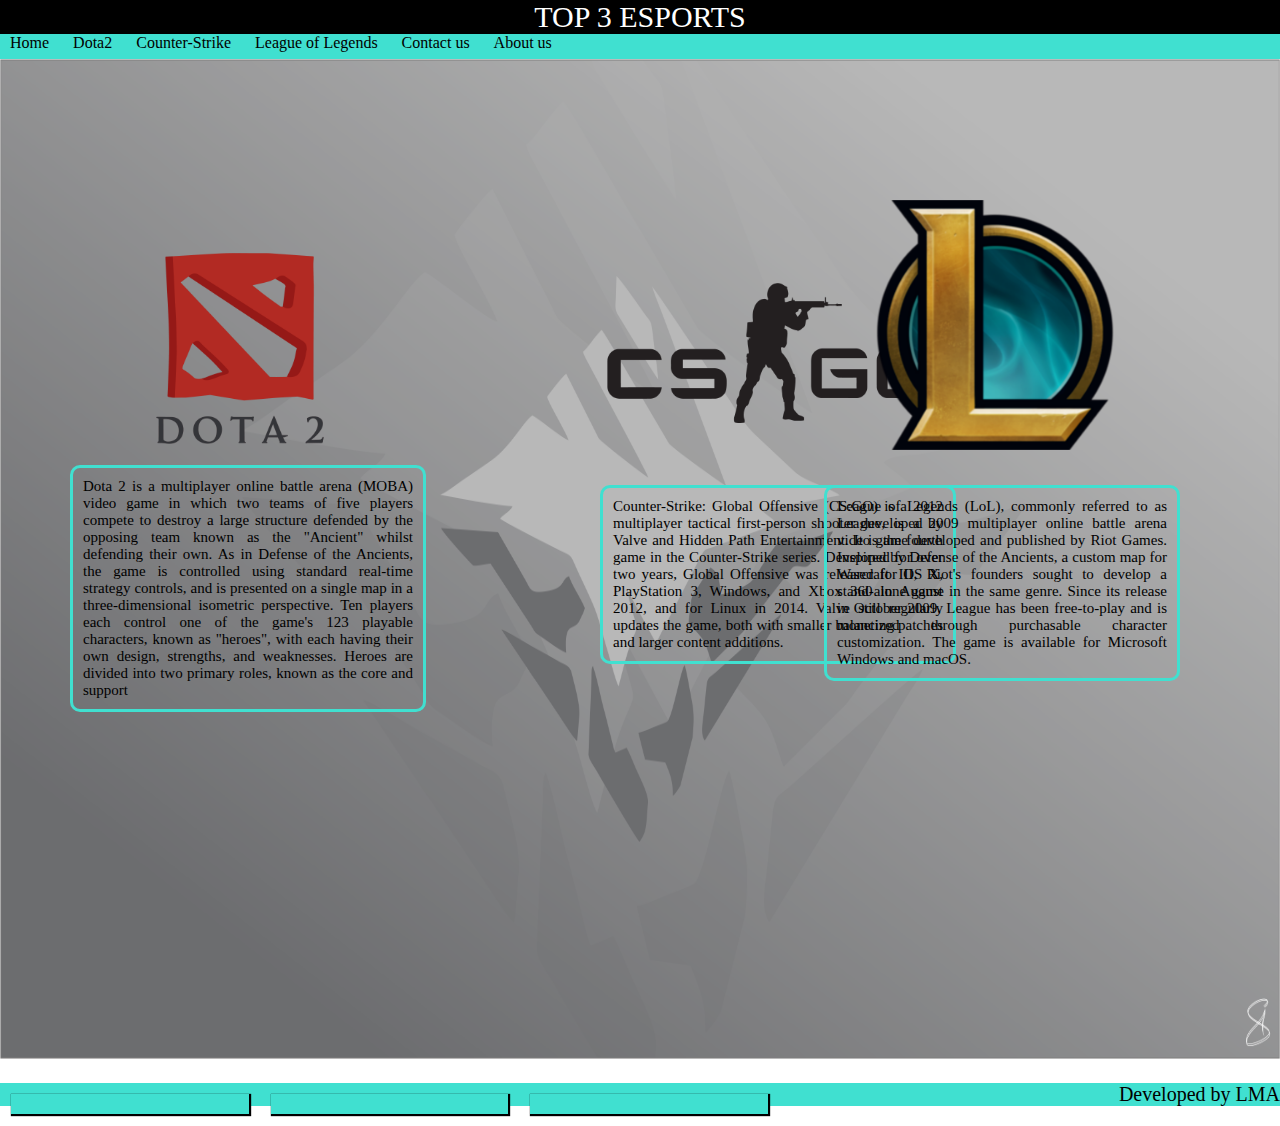
<file: index.html>
<!DOCTYPE html>
<html>
<head>
	<meta charset="utf-8">
	<meta name="viewport" content="width=device-width, initial-scale=1">
	<title>Esports</title>
	<link rel="stylesheet" type="text/css" href="style.css">
	
	
</head>
<body>
	<header>Top 3 Esports</header>
	<nav>
		<a href="index.html">Home</a>

			<a href="dota2.html">Dota2</a>
			<a href="csgo.html">Counter-Strike</a>
			<a href="lol.html">League of Legends</a>
			<a href="contact.html">Contact us</a>
			<a href="about.html">About us</a>
			
		
	</nav>

	<div class="esimg">
		<img class="eimg" src="bg.png">	
	</div>

	<div class="row">
	<div class="col">
		<img class="d2png" src="d2.png">
		
		<p class="pd2">Dota 2 is a multiplayer online battle arena (MOBA) video game in which two teams of five players compete to destroy a large structure defended by the opposing team known as the "Ancient" whilst defending their own. As in Defense of the Ancients, the game is controlled using standard real-time strategy controls, and is presented on a single map in a three-dimensional isometric perspective. Ten players each control one of the game's 123 playable characters, known as "heroes", with each having their own design, strengths, and weaknesses. Heroes are divided into two primary roles, known as the core and support</p>
	</div>

	<div class="col">
		<img class="cspng" src="cs.png">
		<p class="pcs">Counter-Strike: Global Offensive (CS:GO) is a 2012 multiplayer tactical first-person shooter developed by Valve and Hidden Path Entertainment. It is the fourth game in the Counter-Strike series. Developed for over two years, Global Offensive was released for OS X, PlayStation 3, Windows, and Xbox 360 in August 2012, and for Linux in 2014. Valve still regularly updates the game, both with smaller balancing patches and larger content additions.</p>
	</div>

	<div class="col">
		<img class="lpng" src="lol.png">
		<p class="pl">League of Legends (LoL), commonly referred to as League, is a 2009 multiplayer online battle arena video game developed and published by Riot Games. Inspired by Defense of the Ancients, a custom map for Warcraft III, Riot's founders sought to develop a stand-alone game in the same genre. Since its release in October 2009, League has been free-to-play and is monetized through purchasable character customization. The game is available for Microsoft Windows and macOS.</p>
	</div>

	
	
		
	
	<footer>
		<p>Developed by LMA</p>
	</footer>
</body>
</html>
</file>
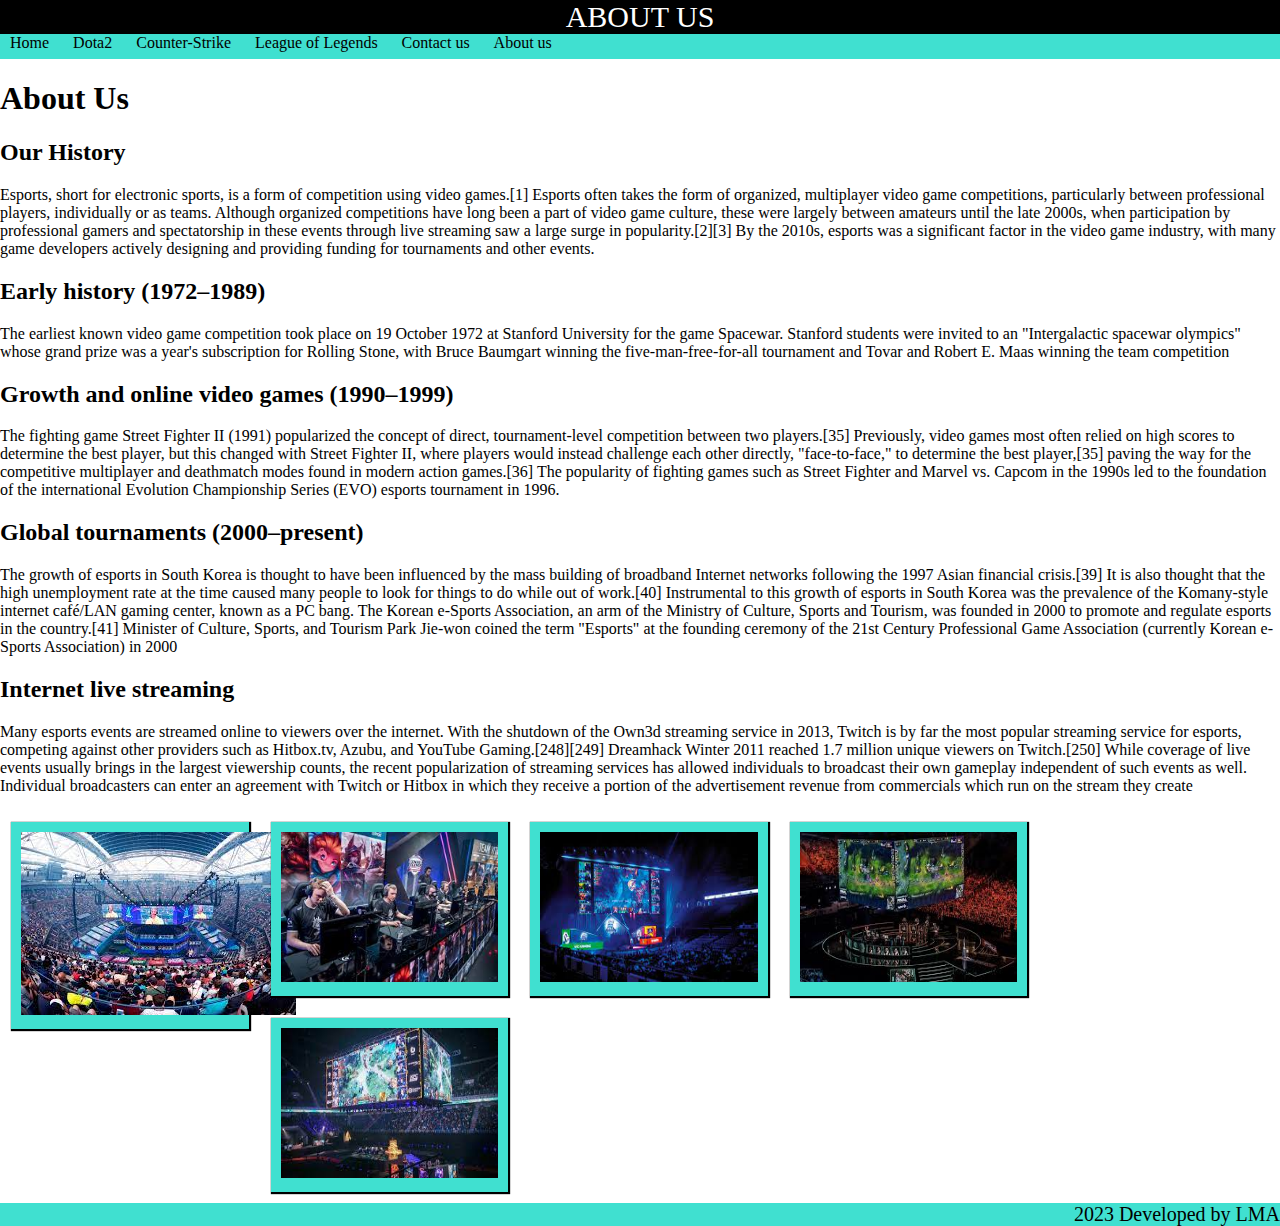
<file: about.html>
<!DOCTYPE html>
<html>
<head>
	<meta charset="utf-8">
	<meta name="viewport" content="width=device-width, initial-scale=1">
	<title>Esports</title>
	<link rel="stylesheet" type="text/css" href="style.css">
</head>
<body>
	<!-- slide -->
	<header>About us</header>
	<nav>
		<a href="index.html">Home</a>

			<a href="dota2.html">Dota2</a>
			<a href="csgo.html">Counter-Strike</a>
			<a href="lol.html">League of Legends</a>
			<a href="contact.html">Contact us</a>
			<a href="about.html">About us</a>
		
	</nav>
	

	
	<!-- slide -->

	<!-- famous place -->

		<h1>About Us</h1>
		<div class="about">
			<h2>Our History</h2>
			<p>Esports, short for electronic sports, is a form of competition using video games.[1] Esports often takes the form of organized, multiplayer video game competitions, particularly between professional players, individually or as teams. Although organized competitions have long been a part of video game culture, these were largely between amateurs until the late 2000s, when participation by professional gamers and spectatorship in these events through live streaming saw a large surge in popularity.[2][3] By the 2010s, esports was a significant factor in the video game industry, with many game developers actively designing and providing funding for tournaments and other events.</p>
			<p>
			<h2>Early history (1972–1989)</h2>
			The earliest known video game competition took place on 19 October 1972 at Stanford University for the game Spacewar. Stanford students were invited to an "Intergalactic spacewar olympics" whose grand prize was a year's subscription for Rolling Stone, with Bruce Baumgart winning the five-man-free-for-all tournament and Tovar and Robert E. Maas winning the team competition
			</p>
			<h2>Growth and online video games (1990–1999)</h2>
			<p>
				The fighting game Street Fighter II (1991) popularized the concept of direct, tournament-level competition between two players.[35] Previously, video games most often relied on high scores to determine the best player, but this changed with Street Fighter II, where players would instead challenge each other directly, "face-to-face," to determine the best player,[35] paving the way for the competitive multiplayer and deathmatch modes found in modern action games.[36] The popularity of fighting games such as Street Fighter and Marvel vs. Capcom in the 1990s led to the foundation of the international Evolution Championship Series (EVO) esports tournament in 1996.
			</p>
			<h2>Global tournaments (2000–present)</h2>
			<p>
				The growth of esports in South Korea is thought to have been influenced by the mass building of broadband Internet networks following the 1997 Asian financial crisis.[39] It is also thought that the high unemployment rate at the time caused many people to look for things to do while out of work.[40] Instrumental to this growth of esports in South Korea was the prevalence of the Komany-style internet café/LAN gaming center, known as a PC bang. The Korean e-Sports Association, an arm of the Ministry of Culture, Sports and Tourism, was founded in 2000 to promote and regulate esports in the country.[41] Minister of Culture, Sports, and Tourism Park Jie-won coined the term "Esports" at the founding ceremony of the 21st Century Professional Game Association (currently Korean e-Sports Association) in 2000
				
			</p>
			<h2>Internet live streaming</h2>
			<p>
				Many esports events are streamed online to viewers over the internet. With the shutdown of the Own3d streaming service in 2013, Twitch is by far the most popular streaming service for esports, competing against other providers such as Hitbox.tv, Azubu, and YouTube Gaming.[248][249] Dreamhack Winter 2011 reached 1.7 million unique viewers on Twitch.[250] While coverage of live events usually brings in the largest viewership counts, the recent popularization of streaming services has allowed individuals to broadcast their own gameplay independent of such events as well. Individual broadcasters can enter an agreement with Twitch or Hitbox in which they receive a portion of the advertisement revenue from commercials which run on the stream they create
			</p>

		</div>
		<div class="row">
			<div class="col">
				<img src="e1.jpg">

			</div>
			<div class="col">
				<img class="abimg" src="e2.jpg">
				
			</div>
			<div class="col">
				<img class="abimg" src="e3.jpg">
				
			</div>
			<div  class="col">
				<img class="abimg" src="e4.jpg">
				
			</div>
			<div class="col">
				<img class="abimg" src="e5.jpg">
				
			</div>
			
		</div>
		
	



	<!-- famous place -->	


	<footer>2023 Developed by LMA</footer>

</body>
</html>
</file>
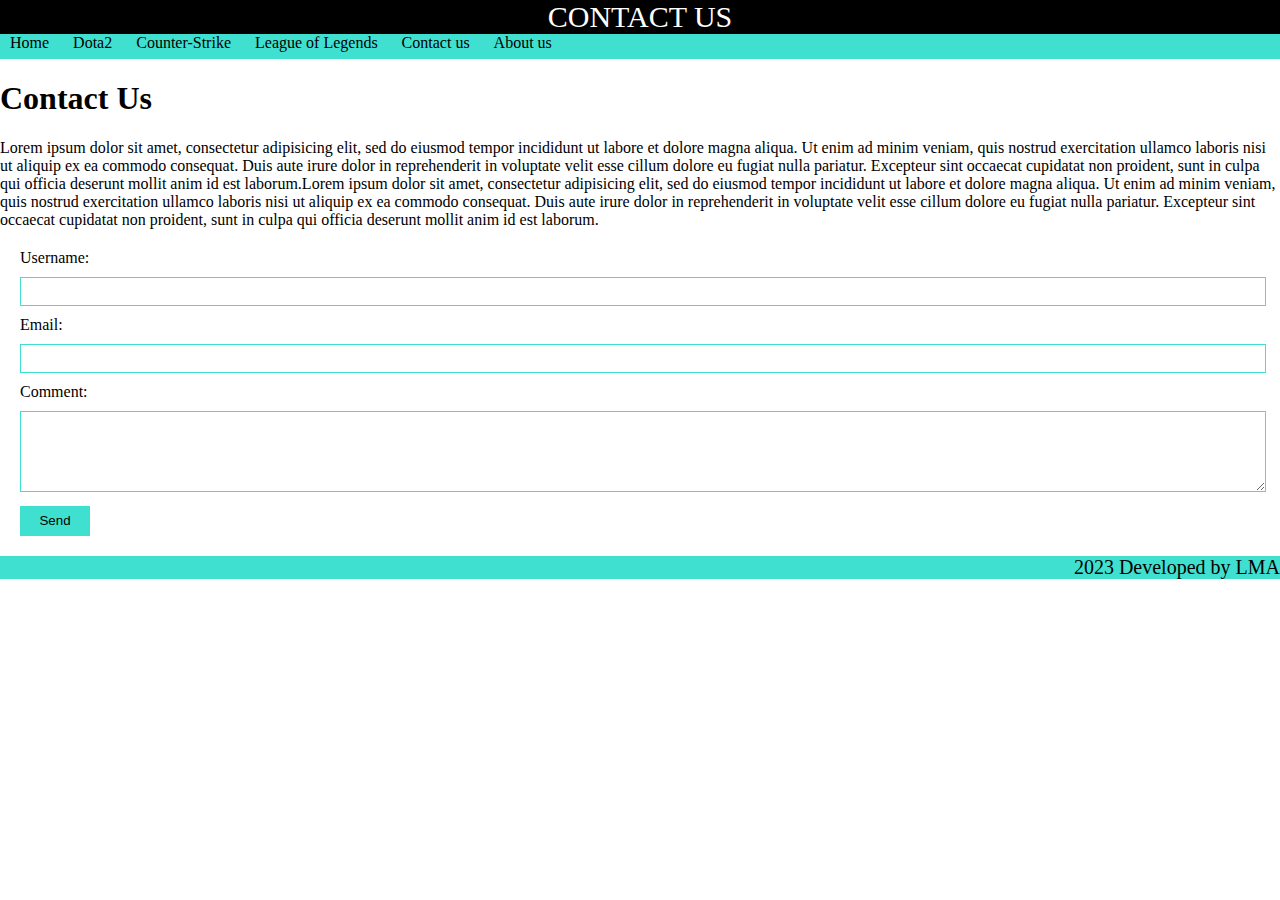
<file: contact.html>
<!DOCTYPE html>
<html>
<head>
	<meta charset="utf-8">
	<meta name="viewport" content="width=device-width, initial-scale=1">
	<title>Esports</title>
	<link rel="stylesheet" type="text/css" href="style.css">
</head>
<body>
	<!-- slide -->
	<header>Contact us</header>
	<nav>
		<a href="index.html">Home</a>

			<a href="dota2.html">Dota2</a>
			<a href="csgo.html">Counter-Strike</a>
			<a href="lol.html">League of Legends</a>
			<a href="contact.html">Contact us</a>
			<a href="about.html">About us</a>
			
		
	</nav>
	

	
	<!-- slide -->

	<!-- famous place -->

		<h1>Contact Us</h1>
		<div class="about">
			<p>Lorem ipsum dolor sit amet, consectetur adipisicing elit, sed do eiusmod
			tempor incididunt ut labore et dolore magna aliqua. Ut enim ad minim veniam,
			quis nostrud exercitation ullamco laboris nisi ut aliquip ex ea commodo
			consequat. Duis aute irure dolor in reprehenderit in voluptate velit esse
			cillum dolore eu fugiat nulla pariatur. Excepteur sint occaecat cupidatat non
			proident, sunt in culpa qui officia deserunt mollit anim id est laborum.Lorem ipsum dolor sit amet, consectetur adipisicing elit, sed do eiusmod
			tempor incididunt ut labore et dolore magna aliqua. Ut enim ad minim veniam,
			quis nostrud exercitation ullamco laboris nisi ut aliquip ex ea commodo
			consequat. Duis aute irure dolor in reprehenderit in voluptate velit esse
			cillum dolore eu fugiat nulla pariatur. Excepteur sint occaecat cupidatat non
			proident, sunt in culpa qui officia deserunt mollit anim id est laborum.</p>
		</div>
		<form>
			Username:<br>
			<input type="text" name=""><br>
			Email:<br>
			<input type="email" name=""><br>
			Comment:<br>
			<textarea rows="5"></textarea><br>
			<button>Send</button><br>
		</form>
		
		



	<!-- famous place -->	


	<footer>2023 Developed by LMA</footer>

</body>
</html>
</file>
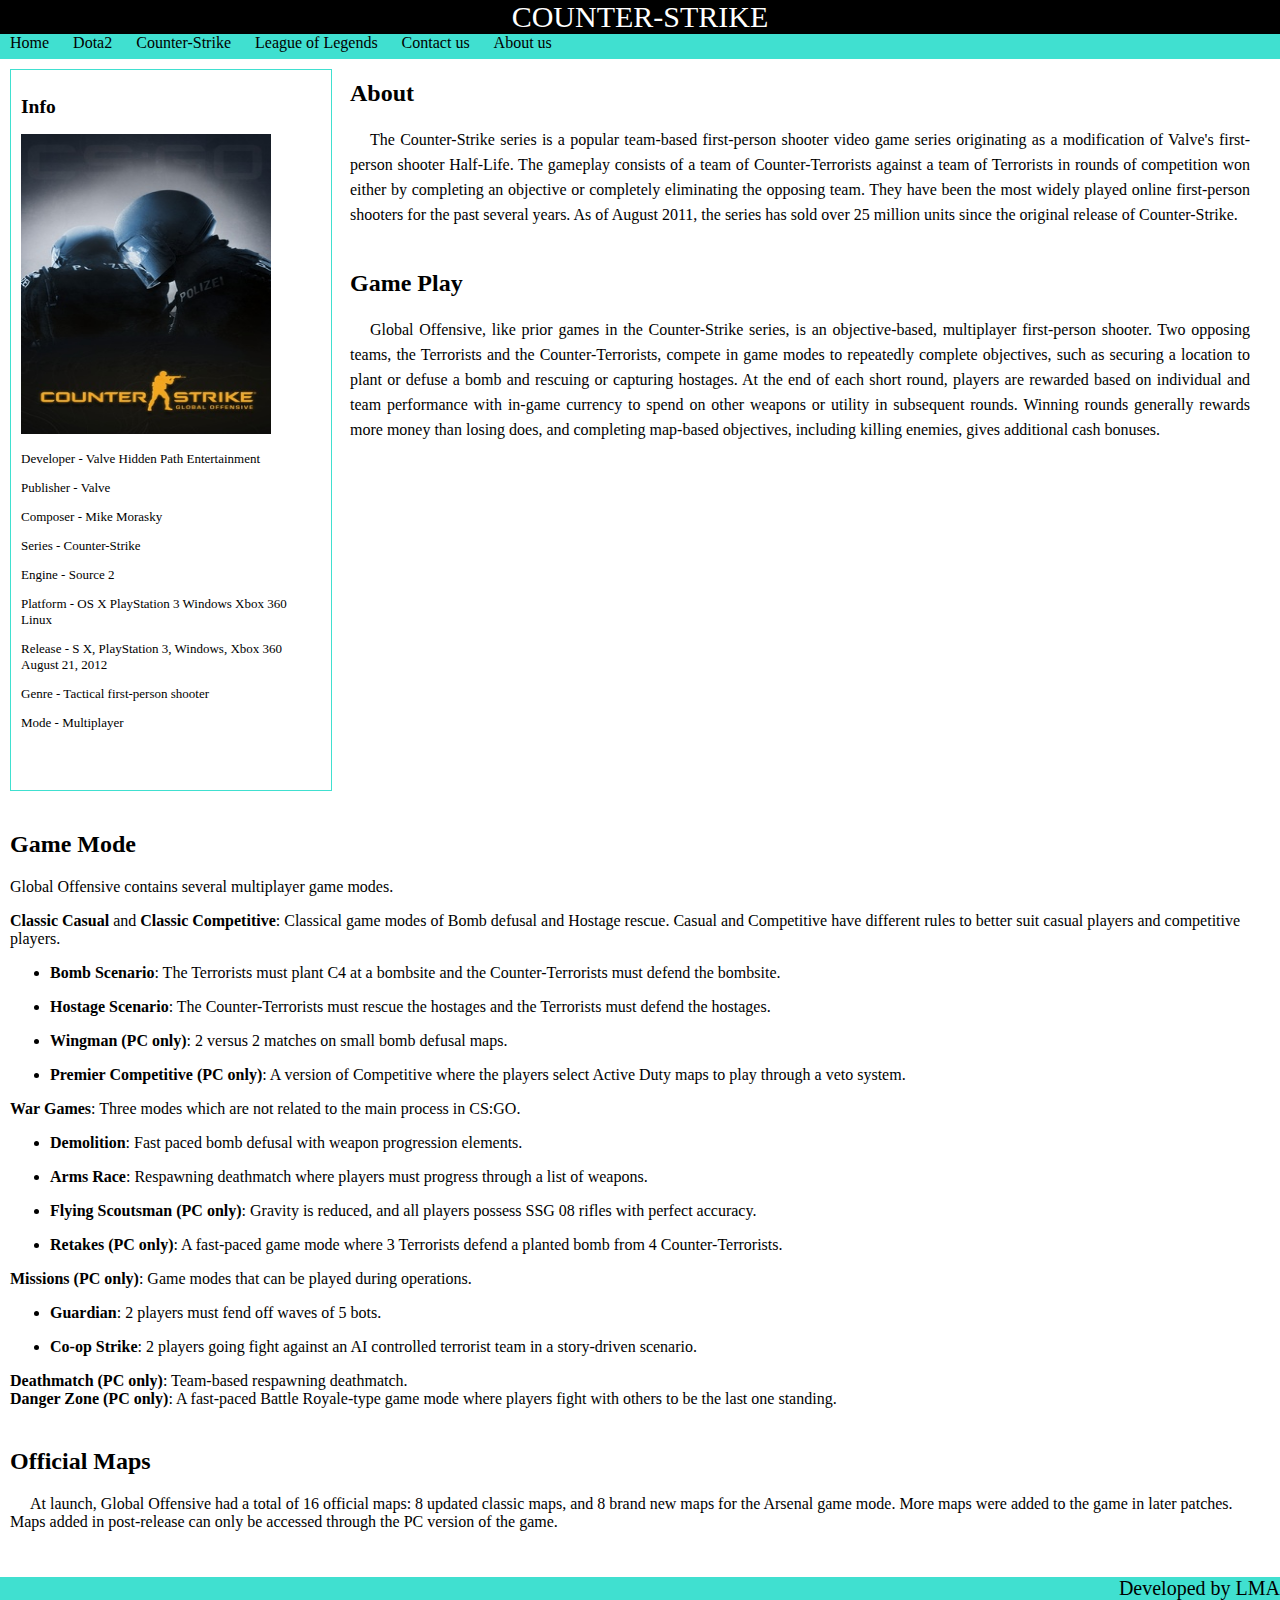
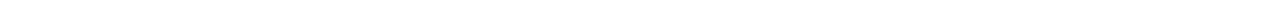
<file: csgo.html>
<!DOCTYPE html>
<html>
<head>
	<meta charset="utf-8">
	<meta name="viewport" content="width=device-width, initial-scale=1">
	<title>Esports</title>
	<link rel="stylesheet" type="text/css" href="style.css">
	
	
</head>
<body>
	<header>Counter-Strike</header>
	<nav>
		<a href="index.html">Home</a>
			
			<a href="dota2.html">Dota2</a>
			<a href="csgo.html">Counter-Strike</a>
			<a href="lol.html">League of Legends</a>
			<a href="contact.html">Contact us</a>
			<a href="about.html">About us</a>
			

			
	</nav>

	<div class="csvdo">
		<iframe width="100%" height="100%" src="https://www.youtube.com/embed/edYCtaNueQY" title="YouTube video player" frameborder="0" allow="accelerometer; autoplay; clipboard-write; encrypted-media; gyroscope; picture-in-picture; web-share" allowfullscreen></iframe>
	</div>

	<div class="csinfo">
		<h2>Info</h2>
		<img class="cscover" src="cscover.jpg">
		
	
		
		<p>Developer - Valve Hidden Path Entertainment</p>
		<p>Publisher - Valve</p>
		<p>Composer - Mike Morasky</p>
		<p>Series - Counter-Strike</p>
		<p>Engine - Source 2</p>
		<p>Platform - 	OS X PlayStation 3 Windows Xbox 360 Linux</p>
		<p>Release - S X, PlayStation 3, Windows, Xbox 360 August 21, 2012</p>
		<p>Genre - Tactical first-person shooter</p>
		<p>Mode - Multiplayer</p>
		
		
		
		</div>
		
		<div class="csabout">
		<h2>About</h2>
		<p class="cspabout">
			The Counter-Strike series is a popular team-based first-person shooter video game series originating as a modification of Valve's first-person shooter Half-Life. The gameplay consists of a team of Counter-Terrorists against a team of Terrorists in rounds of competition won either by completing an objective or completely eliminating the opposing team.

			They have been the most widely played online first-person shooters for the past several years. As of August 2011, the series has sold over 25 million units since the original release of Counter-Strike.
		</p>
		</div>

		<div class="csgp">
		<h2>Game Play</h2>
		<p class="cspgp">
			Global Offensive, like prior games in the Counter-Strike series, is an objective-based, multiplayer first-person shooter. Two opposing teams, the Terrorists and the Counter-Terrorists, compete in game modes to repeatedly complete objectives, such as securing a location to plant or defuse a bomb and rescuing or capturing hostages.
			At the end of each short round, players are rewarded based on individual and team performance with in-game currency to spend on other weapons or utility in subsequent rounds.
			Winning rounds generally rewards more money than losing does, and completing map-based objectives, including killing enemies, gives additional cash bonuses.
			</p>
		</div>

		<div class="csgm">
		<h2>Game Mode</h2>
		<p class="cspgm">
			Global Offensive contains several multiplayer game modes.
			</p>
			<li>
				<td><b>Classic Casual</b> and <b>Classic Competitive</b>: Classical game modes of Bomb defusal and Hostage rescue. Casual and Competitive have different rules to better suit casual players and competitive players.
					</td>
					<ul>
						<li><b>Bomb Scenario</b>: The Terrorists must plant C4 at a bombsite and the Counter-Terrorists must defend the bombsite.</li>
					</ul>
					<ul>
						<li><b>Hostage Scenario</b>: The Counter-Terrorists must rescue the hostages and the Terrorists must defend the hostages.</li>
					</ul>
					<ul>
						<li><b>Wingman (PC only)</b>: 2 versus 2 matches on small bomb defusal maps.</li>
					</ul>
					<ul>
						<li><b>Premier Competitive (PC only)</b>: A version of Competitive where the players select Active Duty maps to play through a veto system.</li>
					</ul>
			</li>

			<li>
				<td><b>War Games</b>: Three modes which are not related to the main process in CS:GO.
					</td>
					<ul>
						<li><b>Demolition</b>: Fast paced bomb defusal with weapon progression elements.</li>
					</ul>
					<ul>
						<li><b>Arms Race</b>: Respawning deathmatch where players must progress through a list of weapons.</li>
					</ul>
					<ul>
						<li><b>Flying Scoutsman (PC only)</b>: Gravity is reduced, and all players possess SSG 08 rifles with perfect accuracy.</li>
					</ul>
					<ul>
						<li><b>Retakes (PC only)</b>: A fast-paced game mode where 3 Terrorists defend a planted bomb from 4 Counter-Terrorists.</li>
					</ul>
			</li>

			<li>
				<td><b>Missions (PC only)</b>: Game modes that can be played during operations.
					</td>
					<ul>
						<li><b>Guardian</b>: 2 players must fend off waves of 5 bots.</li>
					</ul>
					<ul>
						<li><b>Co-op Strike</b>: 2 players going fight against an AI controlled terrorist team in a story-driven scenario.</li>
					</ul>

			<li>
				<td><b>Deathmatch (PC only)</b>: Team-based respawning deathmatch.
					</td>
			<li>
				<td><b>Danger Zone (PC only)</b>: A fast-paced Battle Royale-type game mode where players fight with others to be the last one standing.
					</td>	

		</div>

		<div class="csom">
		<h2>Official Maps</h2>
		<p class="cspom">
			At launch, Global Offensive had a total of 16 official maps: 8 updated classic maps, and 8 brand new maps for the Arsenal game mode. More maps were added to the game in later patches.

			Maps added in post-release can only be accessed through the PC version of the game.
			</p>
			</div>


		

		
	
	<footer>
		<p>Developed by LMA</p>
	</footer>
</body>
</html>
</file>
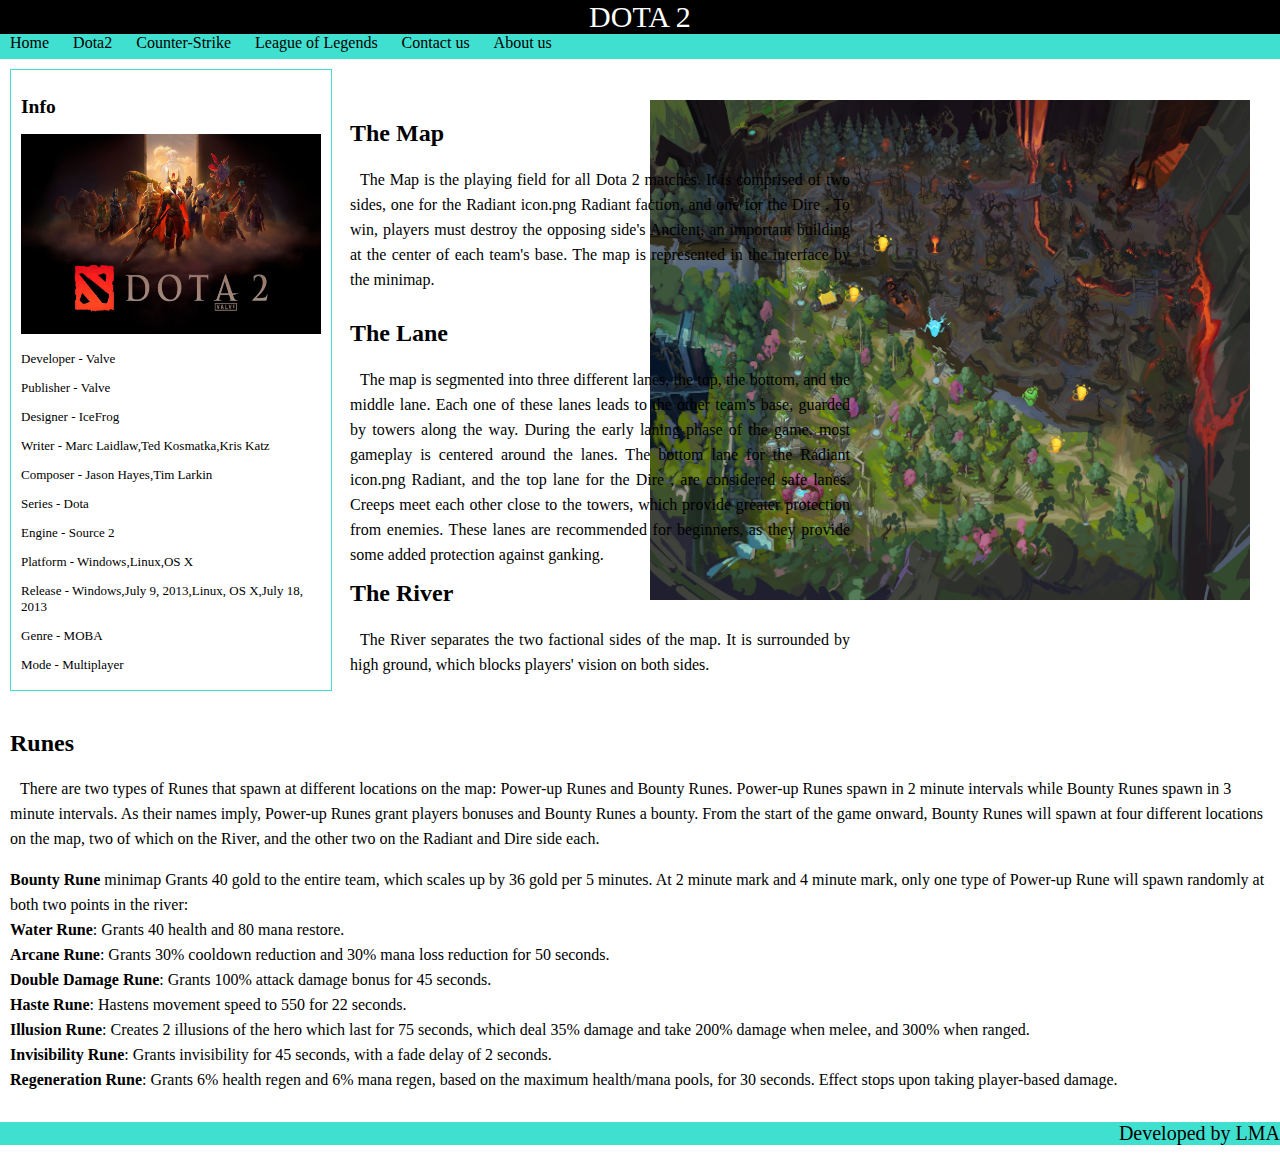
<file: dota2.html>
<!DOCTYPE html>
<html>
<head>
	<meta charset="utf-8">
	<meta name="viewport" content="width=device-width, initial-scale=1">
	<title>Esports</title>
	<link rel="stylesheet" type="text/css" href="style.css">
	
	
</head>
<body>
	<header>DOTA 2</header>
	<nav>
			<a href="index.html">Home</a>
			<a href="dota2.html">Dota2</a>
			<a href="csgo.html">Counter-Strike</a>
			<a href="lol.html">League of Legends</a>
			<a href="contact.html">Contact us</a>
			<a href="about.html">About us</a>
			
	</nav>

	<!-- <div class="esimg">
		<img class="eimg" src="bg.png">	
	</div> -->

	<div class="info">
		<h2>Info</h2>
		<img class="icover" src="cover.jpg">
		
	
		
		<p>Developer - Valve</p>
		<p>Publisher - Valve</p>
		<p>Designer - IceFrog</p>
		<p>Writer - Marc Laidlaw,Ted Kosmatka,Kris Katz</p>
		<p>Composer - Jason Hayes,Tim Larkin</p>
		<p>Series - Dota</p>
		<p>Engine - Source 2</p>
		<p>Platform - Windows,Linux,OS X</p>
		<p>Release - Windows,July 9, 2013,Linux, OS X,July 18, 2013</p>
		<p>Genre - MOBA</p>
		<p>Mode - Multiplayer</p>
		
		
	</div>

	<div>
		<img class="imap" src="map.jpg">
	</div>
	<div class="map">
		<h2>The Map</h2>
		<p class="pmap">
			The Map is the playing field for all Dota 2 matches. It is comprised of two sides, one for the Radiant icon.png Radiant faction, and one for the Dire . To win, players must destroy the opposing side's Ancient, an important building at the center of each team's base. The map is represented in the interface by the minimap.
		</p>
	</div>	
	<div class="lane">
		<h2>The Lane</h2>
		<p class="plane">
			The map is segmented into three different lanes, the top, the bottom, and the middle lane. Each one of these lanes leads to the other team's base, guarded by towers along the way. During the early laning phase of the game, most gameplay is centered around the lanes.

			The bottom lane for the Radiant icon.png Radiant, and the top lane for the Dire , are considered safe lanes. Creeps meet each other close to the towers, which provide greater protection from enemies. These lanes are recommended for beginners, as they provide some added protection against ganking.
		</p>
	</div>
	<div class="river">
		<h2>The River</h2>
		<p class="priver">
			The River separates the two factional sides of the map. It is surrounded by high ground, which blocks players' vision on both sides.
		</p>
	</div>	
	<div class="runes">
		<h2>Runes</h2>
		<p class="prunes">
			There are two types of Runes that spawn at different locations on the map: Power-up Runes and Bounty Runes. Power-up Runes spawn in 2 minute intervals while Bounty Runes spawn in 3 minute intervals. As their names imply, Power-up Runes grant players bonuses and Bounty Runes a bounty.
			From the start of the game onward, Bounty Runes will spawn at four different locations on the map, two of which on the River, and the other two on the Radiant and Dire side each.
</p>		
			<li>
				<td>
					<b>Bounty Rune</b> minimap Grants 40 gold to the entire team, which scales up by 36 gold per 5 minutes.
					At 2 minute mark and 4 minute mark, only one type of Power-up Rune will spawn randomly at both two points in the river:</td>
			</li>
			<li>
				<td>
					<b>Water Rune</b>: Grants 40 health and 80 mana restore.</td>
			</li>
			<li>
				<td>
					<b> Arcane Rune</b>: Grants 30% cooldown reduction and 30% mana loss reduction for 50 seconds.</td>
			</li>
			<li>
				<td>
					<b> Double Damage Rune</b>: Grants 100% attack damage bonus for 45 seconds.
				</td>
			</li>
			<li>
				<td>
					<b>Haste Rune</b>:  Hastens movement speed to 550 for 22 seconds.
				</td>
			</li>
			<li>
				<td>
					<b> Illusion Rune</b>: Creates 2 illusions of the hero which last for 75 seconds, which deal 35% damage and take 200% damage when melee, and 300% when ranged.
				</td>
			</li>
			<li>
				<td>
					<b> Invisibility Rune</b>: Grants invisibility for 45 seconds, with a fade delay of 2 seconds.
				</td>
			</li>
			<li>
				<td>
					<b>  Regeneration Rune</b>: Grants 6% health regen and 6% mana regen, based on the maximum health/mana pools, for 30 seconds. Effect stops upon taking player-based damage.
				</td>
			</li>
			
	</div>	
	
	
		
		
	
	<footer>
		<p>Developed by LMA</p>
	</footer>
</body>
</html>
</file>
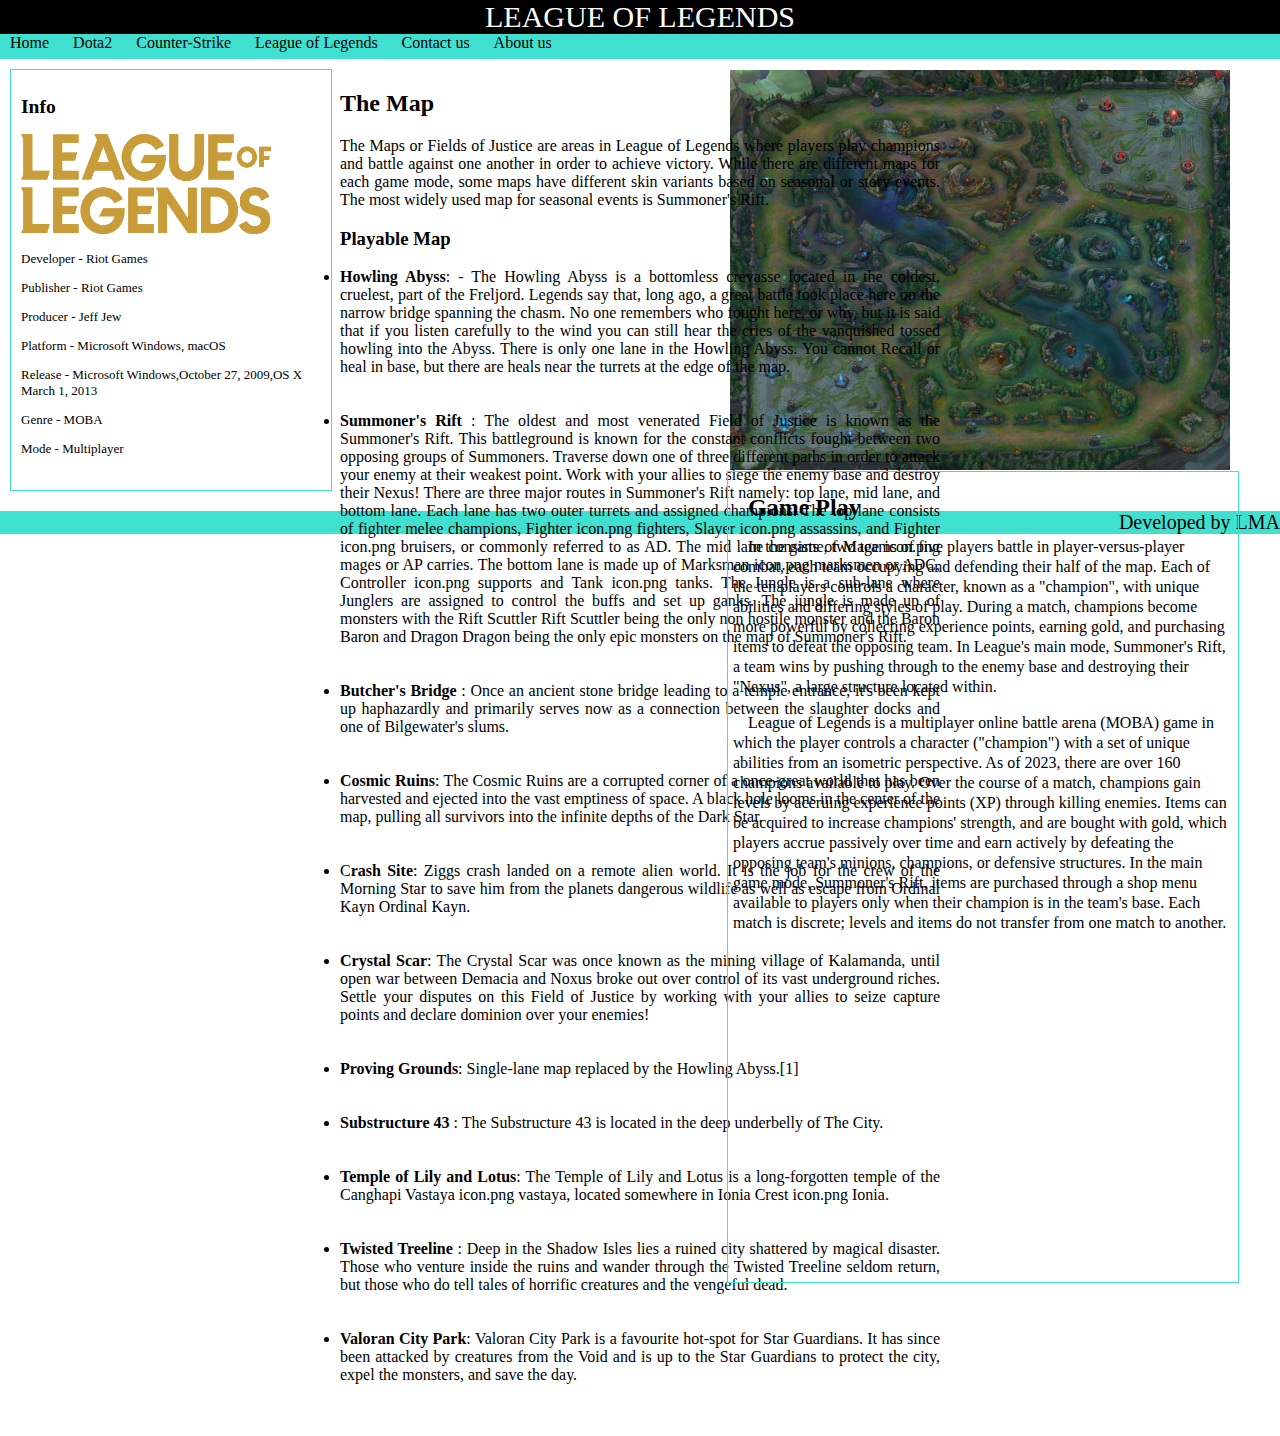
<file: lol.html>
<!DOCTYPE html>
<html>
<head>
	<meta charset="utf-8">
	<meta name="viewport" content="width=device-width, initial-scale=1">
	<title>Esports</title>
	<link rel="stylesheet" type="text/css" href="style.css">
	
	
</head>
<body>
	<header>League of Legends</header>
	<nav>
		<a href="index.html">Home</a>

			<a href="dota2.html">Dota2</a>
			<a href="csgo.html">Counter-Strike</a>
			<a href="lol.html">League of Legends</a>
			<a href="contact.html">Contact us</a>
			<a href="about.html">About us</a>
			

		
	</nav>



	<div class="lolinfo">
		<h2>Info</h2>
		<img class="lolcover" src="lolcover.png">
		
	
		
		<p>Developer - 	Riot Games</p>
		<p>Publisher - 	Riot Games</p>
		<p>Producer - Jeff Jew</p>
		
		<p>Platform - 	Microsoft Windows, macOS</p>
		<p>Release - Microsoft Windows,October 27, 2009,OS X March 1, 2013</p>
		<p>Genre - MOBA</p>
		<p>Mode - Multiplayer</p>
		
		</div>
		<div>
		<img class="ilolmap" src="./lolmap.jpg">
		</div>
		
		<div class="lolmap">
		<h2>The Map</h2>
		<p class="plolmap">
			The Maps or Fields of Justice are areas in League of Legends where players play champions and battle against one another in order to achieve victory.

			While there are different maps for each game mode, some maps have different skin variants based on seasonal or story events. The most widely used map for seasonal events is Summoner's Rift.
			<h3>Playable Map</h3>

			<li><b>Howling Abyss</b>: - The Howling Abyss is a bottomless crevasse located in the coldest, cruelest, part of the Freljord. Legends say that, long ago, a great battle took place here on the narrow bridge spanning the chasm. No one remembers who fought here, or why, but it is said that if you listen carefully to the wind you can still hear the cries of the vanquished tossed howling into the Abyss. There is only one lane in the Howling Abyss. You cannot Recall or heal in base, but there are heals near the turrets at the edge of the map.</li>
			<br><br>

			<li><b>Summoner's Rift</b> : The oldest and most venerated Field of Justice is known as the Summoner's Rift. This battleground is known for the constant conflicts fought between two opposing groups of Summoners. Traverse down one of three different paths in order to attack your enemy at their weakest point. Work with your allies to siege the enemy base and destroy their Nexus! There are three major routes in Summoner's Rift namely: top lane, mid lane, and bottom lane. Each lane has two outer turrets and assigned champions. The top lane consists of fighter melee champions, Fighter icon.png fighters, Slayer icon.png assassins, and Fighter icon.png bruisers, or commonly referred to as AD. The mid lane consists of Mage icon.png mages or AP carries. The bottom lane is made up of Marksman icon.png marksmen or ADC, Controller icon.png supports and Tank icon.png tanks. The Jungle is a sub-lane where Junglers are assigned to control the buffs and set up ganks. The jungle is made up of monsters with the Rift Scuttler Rift Scuttler being the only non hostile monster and the Baron Baron and Dragon Dragon being the only epic monsters on the map of Summoner's Rift.</li>
			<br><br>

			<li><b>Butcher's Bridge</b> : Once an ancient stone bridge leading to a temple entrance, it's been kept up haphazardly and primarily serves now as a connection between the slaughter docks and one of Bilgewater's slums.</li>
			<br><br>

			<li><b>Cosmic Ruins</b>: The Cosmic Ruins are a corrupted corner of a once-great world that has been harvested and ejected into the vast emptiness of space. A black hole looms in the center of the map, pulling all survivors into the infinite depths of the Dark Star.</li>
			<br><br>

			<li>C<b>rash Site</b>: Ziggs crash landed on a remote alien world. It is the job for the crew of the Morning Star to save him from the planets dangerous wildlife as well as escape from Ordinal Kayn Ordinal Kayn.</li>
			<br><br>

			<li><b>Crystal Scar</b>: The Crystal Scar was once known as the mining village of Kalamanda, until open war between Demacia and Noxus broke out over control of its vast underground riches. Settle your disputes on this Field of Justice by working with your allies to seize capture points and declare dominion over your enemies!</li>
			<br><br>

			<li><b>Proving Grounds</b>: Single-lane map replaced by the Howling Abyss.[1]</li>
			<br><br>

			<li><b>Substructure 43</b> : The Substructure 43 is located in the deep underbelly of The City.</li>
			<br><br>

			<li><b>Temple of Lily and Lotus</b>: The Temple of Lily and Lotus is a long-forgotten temple of the Canghapi Vastaya icon.png vastaya, located somewhere in Ionia Crest icon.png Ionia.</li>
			<br><br>

			<li><b>Twisted Treeline </b>: Deep in the Shadow Isles lies a ruined city shattered by magical disaster. Those who venture inside the ruins and wander through the Twisted Treeline seldom return, but those who do tell tales of horrific creatures and the vengeful dead.</li>
			<br><br>

			<li><b>Valoran City Park</b>: Valoran City Park is a favourite hot-spot for Star Guardians. It has since been attacked by creatures from the Void and is up to the Star Guardians to protect the city, expel the monsters, and save the day.</li>
			<br><br>
		</p>
		</div>	

		<div class="lolgp">
		<h2>Game Play</h2>
		<p class="lolpgp">
		In the game, two teams of five players battle in player-versus-player combat, each team occupying and defending their half of the map. Each of the ten players controls a character, known as a "champion", with unique abilities and differing styles of play. During a match, champions become more powerful by collecting experience points, earning gold, and purchasing items to defeat the opposing team. In League's main mode, Summoner's Rift, a team wins by pushing through to the enemy base and destroying their "Nexus", a large structure located within.</p>
		<p class="lolpgp2">League of Legends is a multiplayer online battle arena (MOBA) game in which the player controls a character ("champion") with a set of unique abilities from an isometric perspective. As of 2023, there are over 160 champions available to play. Over the course of a match, champions gain levels by accruing experience points (XP) through killing enemies. Items can be acquired to increase champions' strength, and are bought with gold, which players accrue passively over time and earn actively by defeating the opposing team's minions, champions, or defensive structures. In the main game mode, Summoner's Rift, items are purchased through a shop menu available to players only when their champion is in the team's base. Each match is discrete; levels and items do not transfer from one match to another.</p>
		</p>
		</div>
		
		


		

		
	
	<footer>
		<p>Developed by LMA</p>
	</footer>
</body>
</html>
</file>
<file: style.css>
body{
			margin: 0px;
			padding: 0px;
		}

		header{
			text-transform: uppercase;
			text-align: center;
			font-size: 30px;
			background: black;
			color: white;

		}
		.eimg{
			width: 100%;
			height: 1000px;
			position: relative;
			opacity: 0.6;
		}
		nav{
			
			background: turquoise;
			overflow: hidden;
			height: 25px;
			
		}
		a{
			text-decoration: none;
			background: turquoise;
			color: black;
			padding: 10px 10px;

			
		}
		a:hover{
			background: black;
			color: turquoise;
			border: 2px solid turquoise;
		}
		footer{
			
			background: turquoise;
			font-size: 20px;
			color: black;
			text-align: right;

		}
		
		.d2png{
			width: 350px;
			position: absolute;
			top: 250px;
			left: 65px;

		}
		
		
		.pd2{
			width: 330px;
			position: absolute;
			top: 450px;
			left: 70px;
			border: 3px solid turquoise;
			border-radius: 10px;
			text-align: justify;
			padding: 10px;
			font-size: 15px;
		

		}
		.cspng{
			width: 350px;
			position: absolute;
			top: 250px;
			left: 600px;
		}
		.pcs{
			width: 330px;
			position: absolute;
			top: 470px;
			left: 600px;
			border: 3px solid turquoise;
			border-radius: 10px;
			text-align: justify;
			padding: 10px;
			font-size: 15px;

		}
		.lpng{
			width: 250px;
			position: absolute;
			top: 200px;
			right: 160px;
		}
		.pl{
			width: 330px;
			position: absolute;
			top: 470px;
			right: 100px;
			border: 3px solid turquoise;
			border-radius: 10px;
			text-align: justify;
			padding: 10px;
			font-size: 15px;

		}
		.fnpng{
			width: 250px;
			position: absolute;
			top: 600px;
			left: 400px;

		}
		.pfn{
			width: 330px;
			position: absolute;
			top: 700px;
			left: 350px;
			border: 3px solid turquoise;
			text-align: justify;
			padding: 10px;
			font-size: 15px;

		}
		.owpng{
			width: 250px;
			position: absolute;
			top: 560px;
			left: 900px;

		}
		.pow{
			width: 330px;
			position: absolute;
			top: 700px;
			left: 850px;
			border: 3px solid turquoise;
			text-align: justify;
			padding: 10px;
			font-size: 15px;

		}
		/*.col{
			background: palegoldenrod;

			width: 17%;
			box-shadow: 1px 1px 1px 1px;
			margin: 11px;
			padding: 10px;
			float: left;
		}
		.row::after{
			content: "";
			clear: both;
			display: table;
		}*/
		.cover{
			width: 300px;
			height: 200px;
			top: 100px;
			left: 10px;
			padding: 10px;
		}
		
		.info{
			border: 1px solid turquoise;
			width: 300px;
			height: 600px;
			font-size: 13px;
			padding: 10px;
			margin: 10px;
		}
		.icover{
			width: 300px;
			height: 200px;
			padding: 0px;

		}
		.imap{
			width: 600px;
			height: 500px;
			top: 100px;
			right: 30px;
			position: absolute;
		}
		.map{
			top: 100px;
			width: 500px;
			left: 350px;
			position: absolute;
			
		}
		.pmap{
			text-align: justify;
			text-indent: 10px;
			line-height: 25px;
		}
		.lane{
			top: 300px;
			width: 500px;
			left: 350px;
			position: absolute;
			
		}
		.plane{
			text-align: justify;
			text-indent: 10px;
			line-height: 25px;
		}
		.river{
			top: 560px;
			width: 500px;
			left: 350px;
			position: absolute;
			
		}
		.priver{
			text-align: justify;
			text-indent: 10px;
			line-height: 25px;
		}
		.runes{
			padding: 10px;
			line-height: 25px;
		}
		.prunes{
			text-indent: 10px;
		}
		

		.csinfo{
			border: 1px solid turquoise;
			width: 300px;
			height: 700px;
			font-size: 13px;
			padding: 10px;
			margin: 10px;
		}
		.cscover{
			width: 250px;
			height: 300px;
			padding: 0px;
		}
		.csabout{
			width: 900px;
			left: 350px;
			position: 	absolute	;
			top: 	60px;}
		
		.cspabout{
			text-indent: 20px;
			line-height: 25px;
			text-align: justify;
		}	
		.csgp{
			width: 900px;
			left: 350px;
			position: absolute;
			top: 250px;
		}
		.cspgp{
			text-indent: 20px;
			line-height: 25px;
			text-align: justify;

		}
		.csgm{
			padding: 10px;
		}
		.csom{
			padding: 10px;
		}
		.cspom{
			text-indent: 20px;
		}
		.csvdo{
			width: 500px;
			height: 300px;
			top: 470px;
			left: 350px;
			position: absolute;
		}
		.lolcover{
			width: 250px;
			height: 100px;
		}
		.lolinfo{
			border: 1px solid turquoise;
			width: 300px;
			height: 400px;
			font-size: 13px;
			padding: 10px;
			margin: 10px;}

		.ilolmap{
			width: 500px;
			height: 400px;
			right: 50px;
			top: 70px;
			position: absolute;
		}	
		.lolmap{
			top: 70px;
			left: 340px;
			width: 600px;
			position: absolute;
			text-align: justify;
		}
		.lolgp{
			position: absolute;
			width: 500px;
			height: 800px;
			position: absolute;
			right: 40px;
			top: 470px;
			border: 1px solid turquoise;
			margin: 1px;
			padding: 5px;
			overflow: hidden;
			line-height: 20px;
			text-indent: 15px;
		}
		input{
			width: 100%;
			height: 25px;
			margin-top: 10px;
			margin-bottom: 10px;
			
			border: 1px solid turquoise;}

		button{
			width: 70px;
			height: 30px;
			
			background: turquoise;
			border: 1px solid turquoise;
		}	
		textarea{
			width: 100%;
			margin-top: 10px;
			margin-bottom: 10px;
			border: 1px solid turquoise;
			
		}
		form{
			margin: 20px;
		}
		.row::after{
			content: "";
			clear: both;
			display: table;}

		.col{
			background: turquoise;

			width: 17%;
			box-shadow: 1px 1px 1px 1px;
			margin: 11px;
			padding: 10px;
			float: left;}
		.abimg{
			width: 100%;
			height: 150px;
		}
</file>
